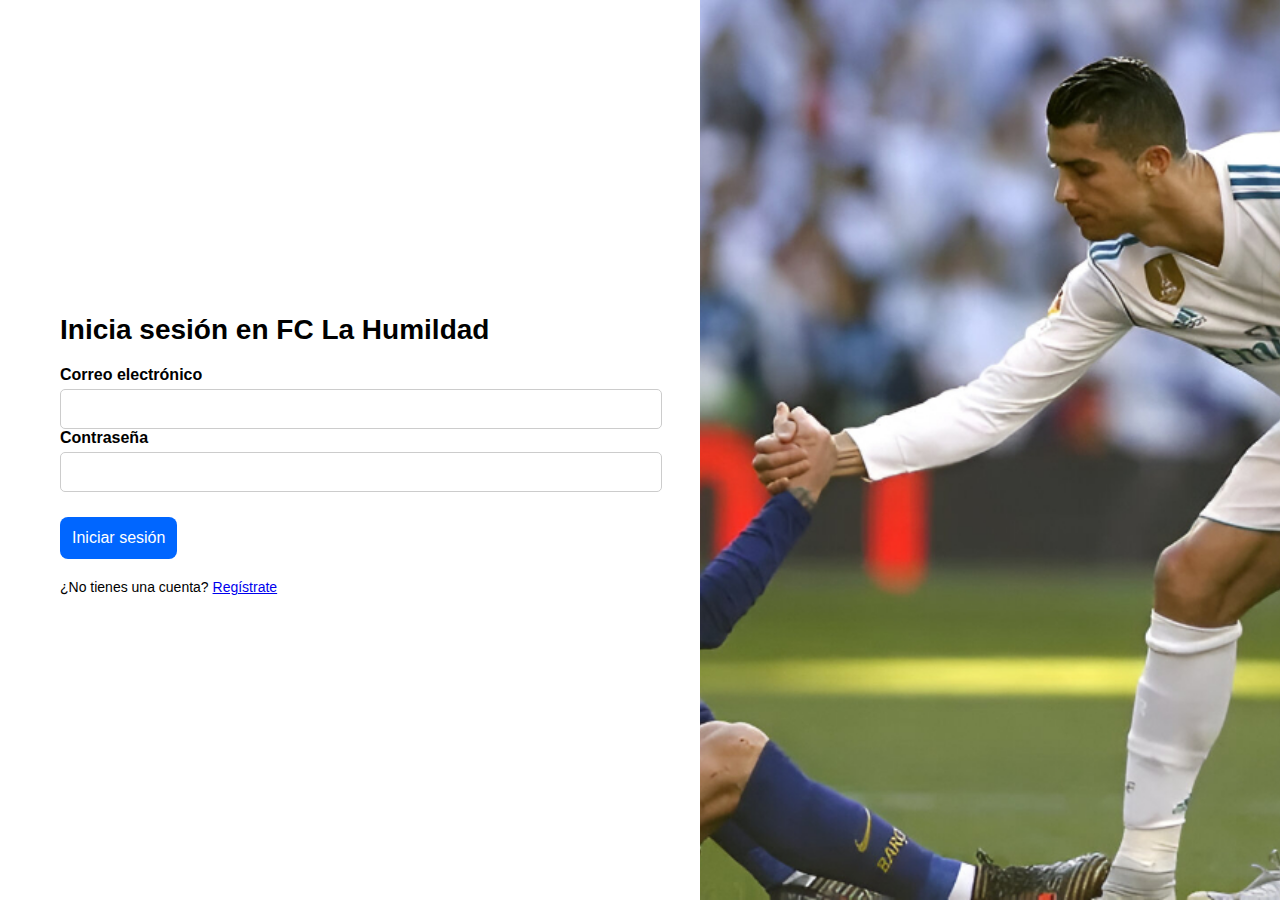
<file: index.html>
<!DOCTYPE html>
<html lang="es">
<head>
  <meta charset="UTF-8" />
  <meta name="viewport" content="width=device-width, initial-scale=1.0" />
  <title>Iniciar sesión - FC La Humildad</title>
  <link rel="stylesheet" href="/frontend/css/auth.css" />
</head>
<body>
  <div class="container">
    <div class="form-container">
      <h2>Inicia sesión en FC La Humildad</h2>
      <form id="formLogin">
        <label for="email">Correo electrónico</label>
        <input type="email" name="email" required />

        <label for="password">Contraseña</label>
        <input type="password" name="password" required />

        <button type="submit">Iniciar sesión</button>

        <p class="login-link">
          ¿No tienes una cuenta?
          <a href="/frontend/html/register.html">Regístrate</a>
        </p>
      </form>
    </div>
    <div class="image-container">
      <img src="/frontend/img/fondologinfc.jpg" alt="background" />
    </div>
  </div>

  <script>
    document.getElementById('formLogin').addEventListener('submit', function (e) {
      e.preventDefault();

      const formData = new FormData(e.target);

      fetch('/backend/login.php', {
        method: 'POST',
        body: formData
      })
        .then(response => response.json())
        .then(data => {
          if (data.status === 'success') {
            // Guardar en localStorage
            localStorage.setItem('token', data.token);
            localStorage.setItem('usuario', JSON.stringify(data.usuario));

            // Redirigir a usuario.html
            window.location.href = '/frontend/html/usuario.html';
          } else {
            mostrarModal('Credenciales incorrectas. Intenta nuevamente.');
          }
        })
        .catch(error => {
          console.error('Error:', error);
          mostrarModal('Ocurrió un error al intentar iniciar sesión.');
        });
    });

    function mostrarModal(mensaje) {
      const overlay = document.createElement("div");
      overlay.style.position = "fixed";
      overlay.style.top = "0";
      overlay.style.left = "0";
      overlay.style.width = "100vw";
      overlay.style.height = "100vh";
      overlay.style.backgroundColor = "rgba(0, 0, 0, 0.5)";
      overlay.style.display = "flex";
      overlay.style.alignItems = "center";
      overlay.style.justifyContent = "center";
      overlay.style.zIndex = "1000";

      const modal = document.createElement("div");
      modal.style.background = "#fff";
      modal.style.padding = "20px 30px";
      modal.style.borderRadius = "10px";
      modal.style.boxShadow = "0 0 10px rgba(0,0,0,0.3)";
      modal.style.textAlign = "center";
      modal.style.maxWidth = "400px";
      modal.innerHTML = `
        <h3 style="margin-bottom: 15px; color: #d33;">Error</h3>
        <p>${mensaje}</p>
        <button onclick="this.parentElement.parentElement.remove()" 
                style="margin-top: 20px; padding: 8px 15px; background-color: #d33; color: white; border: none; border-radius: 5px; cursor: pointer;">
            Cerrar
        </button>
      `;

      overlay.appendChild(modal);
      document.body.appendChild(overlay);
    }
  </script>
</body>
</html>
</file>
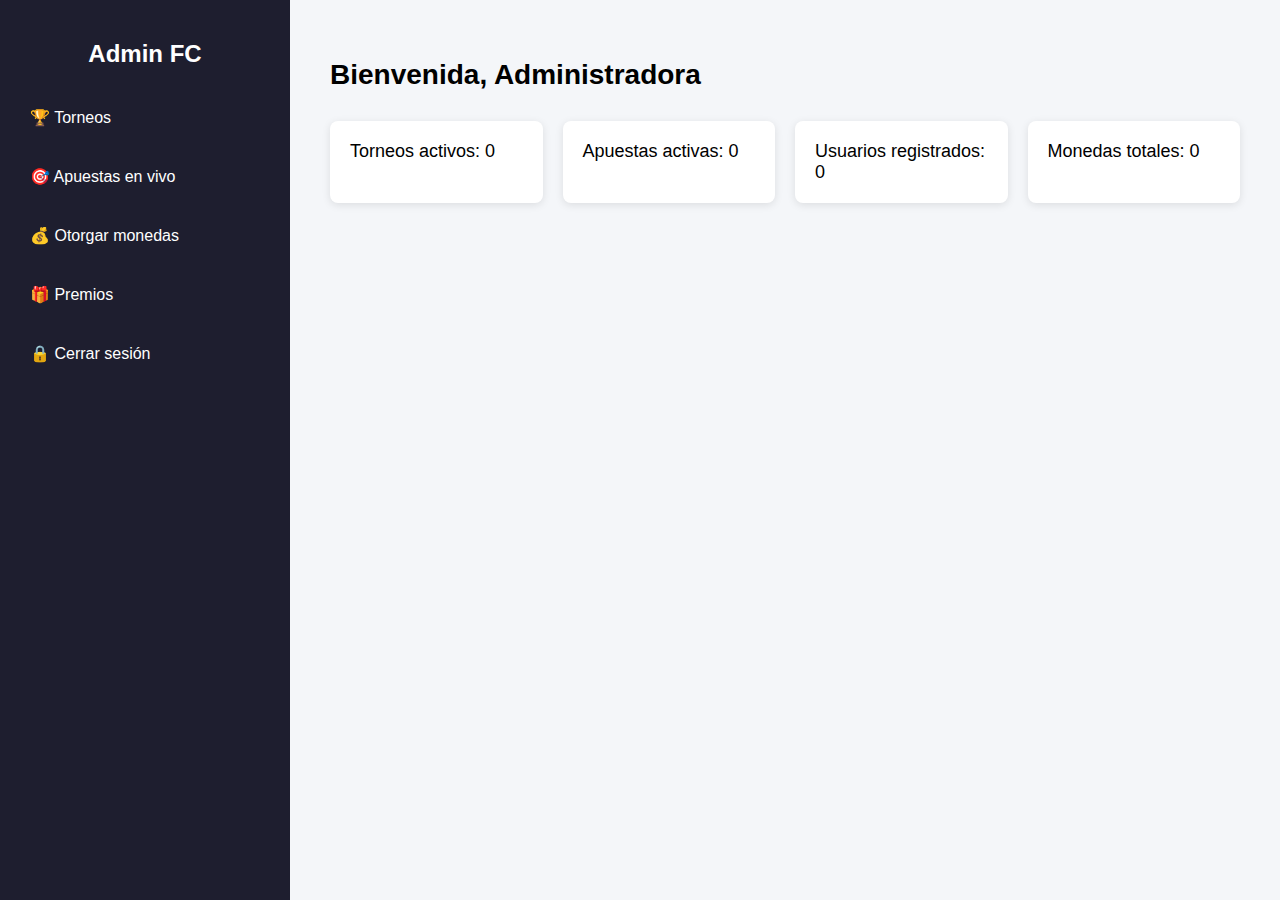
<file: frontend/html/admin-dashboard.html>
<!DOCTYPE html>
<html lang="es">
<head>
  <meta charset="UTF-8" />
  <meta name="viewport" content="width=device-width, initial-scale=1.0"/>
  <title>Panel de Administración - FC La Humildad</title>
  <link rel="stylesheet" href="/frontend/css/admin-dashboard.css" />
</head>
<body>
  <div class="dashboard-container">
    <aside class="sidebar">
      <h2>Admin FC</h2>
      <ul>
        <li><a href="#">🏆 Torneos</a></li>
        <li><a href="#">🎯 Apuestas en vivo</a></li>
        <li><a href="#">💰 Otorgar monedas</a></li>
        <li><a href="#">🎁 Premios</a></li>
        <li><a href="/frontend/html/index.html">🔒 Cerrar sesión</a></li>
      </ul>
    </aside>
    <main class="main-content">
      <h1>Bienvenida, Administradora</h1>
      <div class="info-boxes">
        <div class="box">Torneos activos: 0</div>
        <div class="box">Apuestas activas: 0</div>
        <div class="box">Usuarios registrados: 0</div>
        <div class="box">Monedas totales: 0</div>
      </div>
    </main>
  </div>
</body>
</html>
</file>
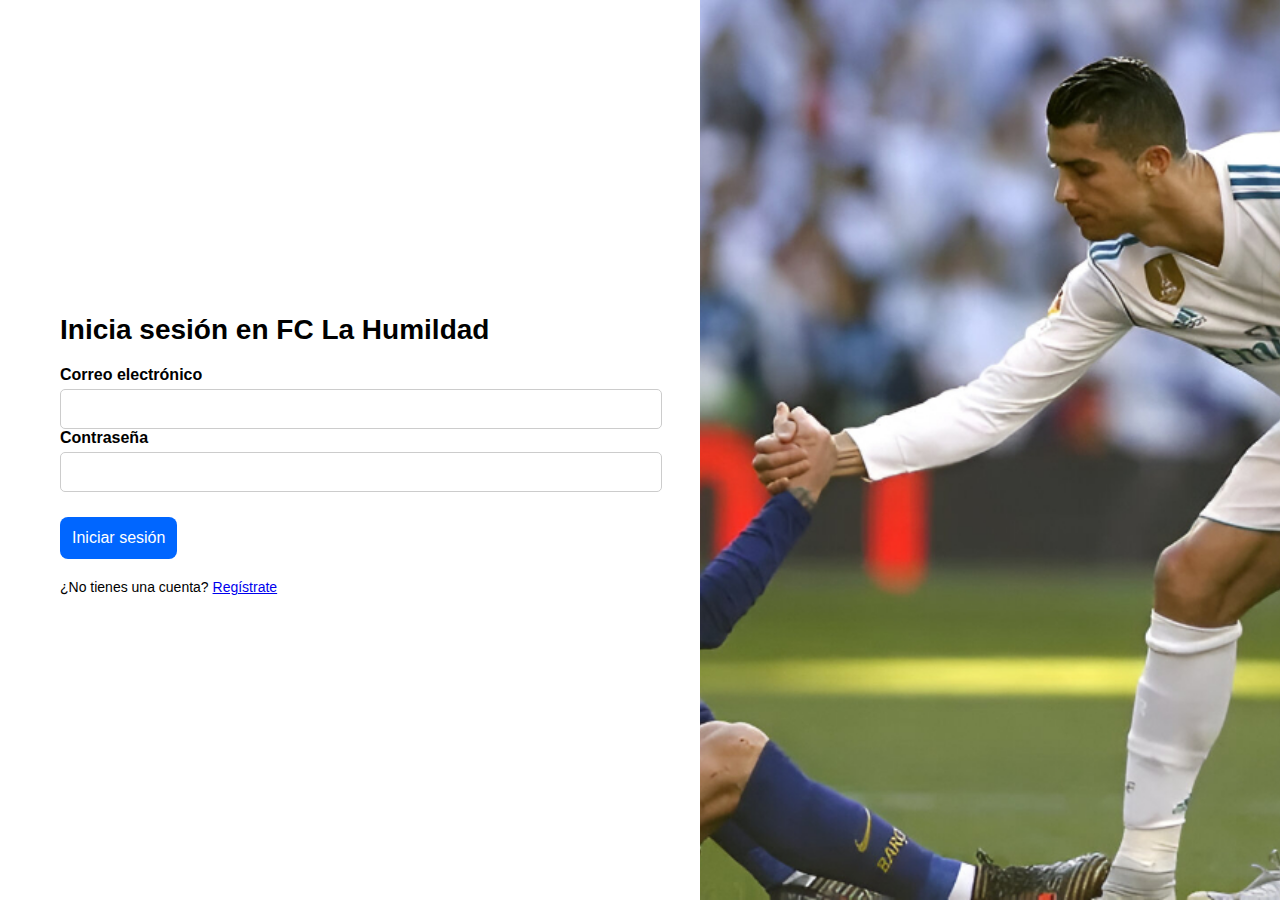
<file: frontend/html/login.html>
<!DOCTYPE html>
<html lang="es">
<head>
  <meta charset="UTF-8" />
  <meta name="viewport" content="width=device-width, initial-scale=1.0" />
  <title>Iniciar sesión - FC La Humildad</title>
  <link rel="stylesheet" href="../css/auth.css" />
</head>
<body>
  <div class="container">
    <div class="form-container">
      <h2>Inicia sesión en FC La Humildad</h2>
      <form action="../../backend/login.php" method="POST">
        <label for="email">Correo electrónico</label>
        <input type="email" name="email" required />

        <label for="password">Contraseña</label>
        <input type="password" name="password" required />

        <button type="submit">Iniciar sesión</button>

        <p class="login-link">¿No tienes una cuenta? <a href="register.html">Regístrate</a></p>
      </form>
    </div>
    <div class="image-container">
      <img src="../img/fondologinfc.jpg" alt="background" />
    </div>
  </div>
</body>
</html>
</file>
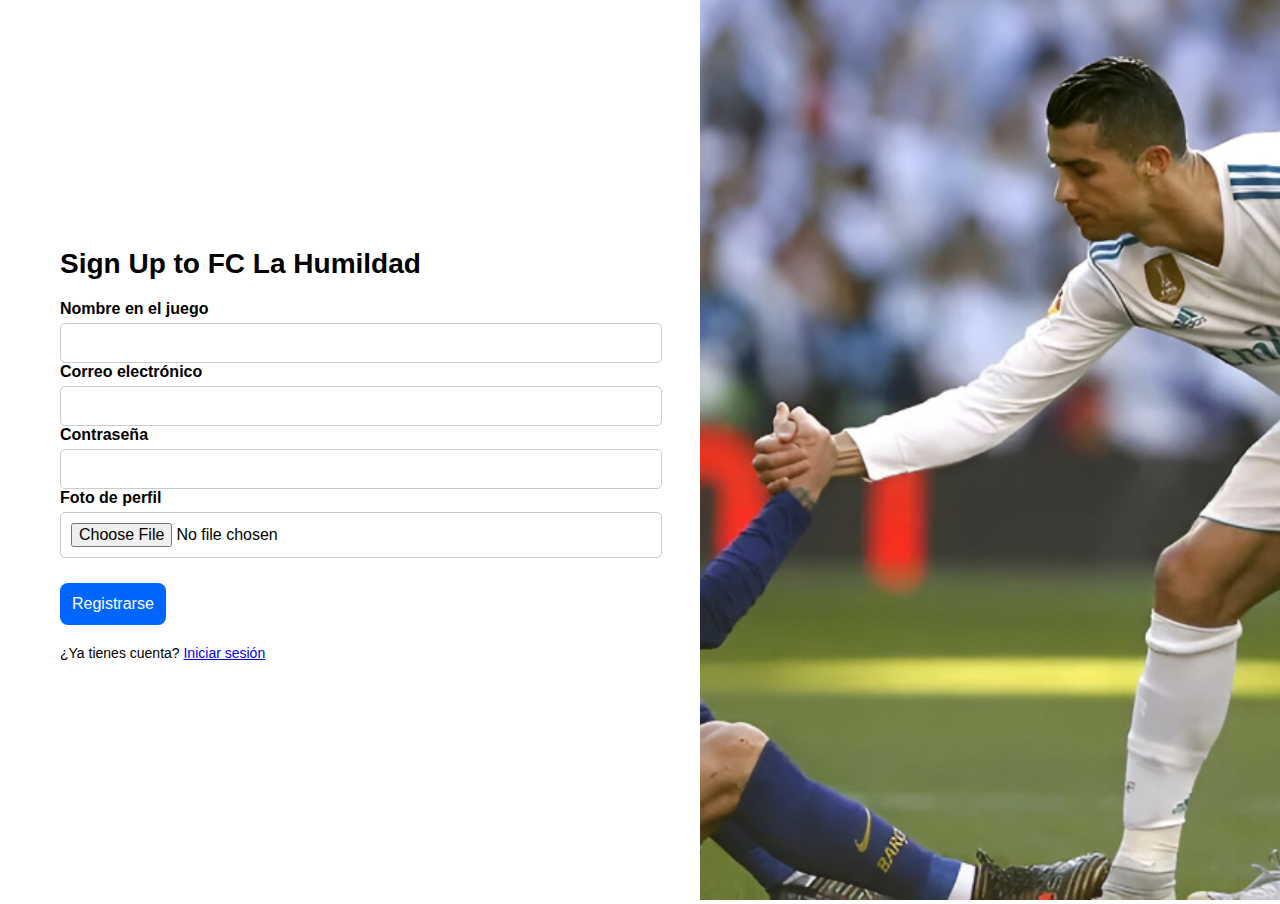
<file: frontend/html/register.html>
<!DOCTYPE html>
<html lang="es">
<head>
  <meta charset="UTF-8" />
  <meta name="viewport" content="width=device-width, initial-scale=1.0" />
  <title>Registro - FC La Humildad</title>
  <link rel="stylesheet" href="../css/auth.css" />
</head>
<body>
  <div class="container">
    <div class="form-container">
      <h2>Sign Up to FC La Humildad</h2>
      <form id="formRegister" enctype="multipart/form-data">
        <label for="nombre">Nombre en el juego</label>
        <input type="text" name="nombre" required />

        <label for="email">Correo electrónico</label>
        <input type="email" name="email" required />

        <label for="password">Contraseña</label>
        <input type="password" name="password" required />

        <label for="foto">Foto de perfil</label>
        <input type="file" name="foto" accept="image/*" />

        <button type="submit">Registrarse</button>

        <p class="login-link">¿Ya tienes cuenta? <a href="../../index.html">Iniciar sesión</a></p>
      </form>
    </div>
    <div class="image-container">
      <img src="../img/fondologinfc.jpg" alt="background" />
    </div>
  </div>

<script>
document.getElementById('formRegister').addEventListener('submit', function (e) {
  e.preventDefault();

  const form = e.target;
  const formData = new FormData(form);

  fetch('../../backend/register.php', {
    method: 'POST',
    body: formData
  })
    .then(response => {
      if (response.redirected) {
        window.location.href = response.url;
      } else {
        mostrarModal("Error al registrar el usuario.");
      }
    })
    .catch(error => {
      console.error('Error:', error);
      mostrarModal('Ocurrió un error al registrar.');
    });
});

document.addEventListener("DOMContentLoaded", function () {
  const params = new URLSearchParams(window.location.search);
  if (params.get("error") === "duplicado") {
    mostrarModal("Este usuario ya está registrado. Usa otro nombre o correo.");
  }
});

function mostrarModal(mensaje) {
  const overlay = document.createElement("div");
  overlay.style.position = "fixed";
  overlay.style.top = "0";
  overlay.style.left = "0";
  overlay.style.width = "100vw";
  overlay.style.height = "100vh";
  overlay.style.backgroundColor = "rgba(0, 0, 0, 0.5)";
  overlay.style.display = "flex";
  overlay.style.alignItems = "center";
  overlay.style.justifyContent = "center";
  overlay.style.zIndex = "1000";

  const modal = document.createElement("div");
  modal.style.background = "#fff";
  modal.style.padding = "20px 30px";
  modal.style.borderRadius = "10px";
  modal.style.boxShadow = "0 0 10px rgba(0,0,0,0.3)";
  modal.style.textAlign = "center";
  modal.style.maxWidth = "400px";
  modal.innerHTML = `
    <h3 style="margin-bottom: 15px; color: #d33;">Error de registro</h3>
    <p>${mensaje}</p>
    <button onclick="this.parentElement.parentElement.remove()" 
      style="margin-top: 20px; padding: 8px 15px; background-color: #d33; color: white; border: none; border-radius: 5px; cursor: pointer;">
      Cerrar
    </button>
  `;

  overlay.appendChild(modal);
  document.body.appendChild(overlay);
}
</script>
</body>
</html>
</file>
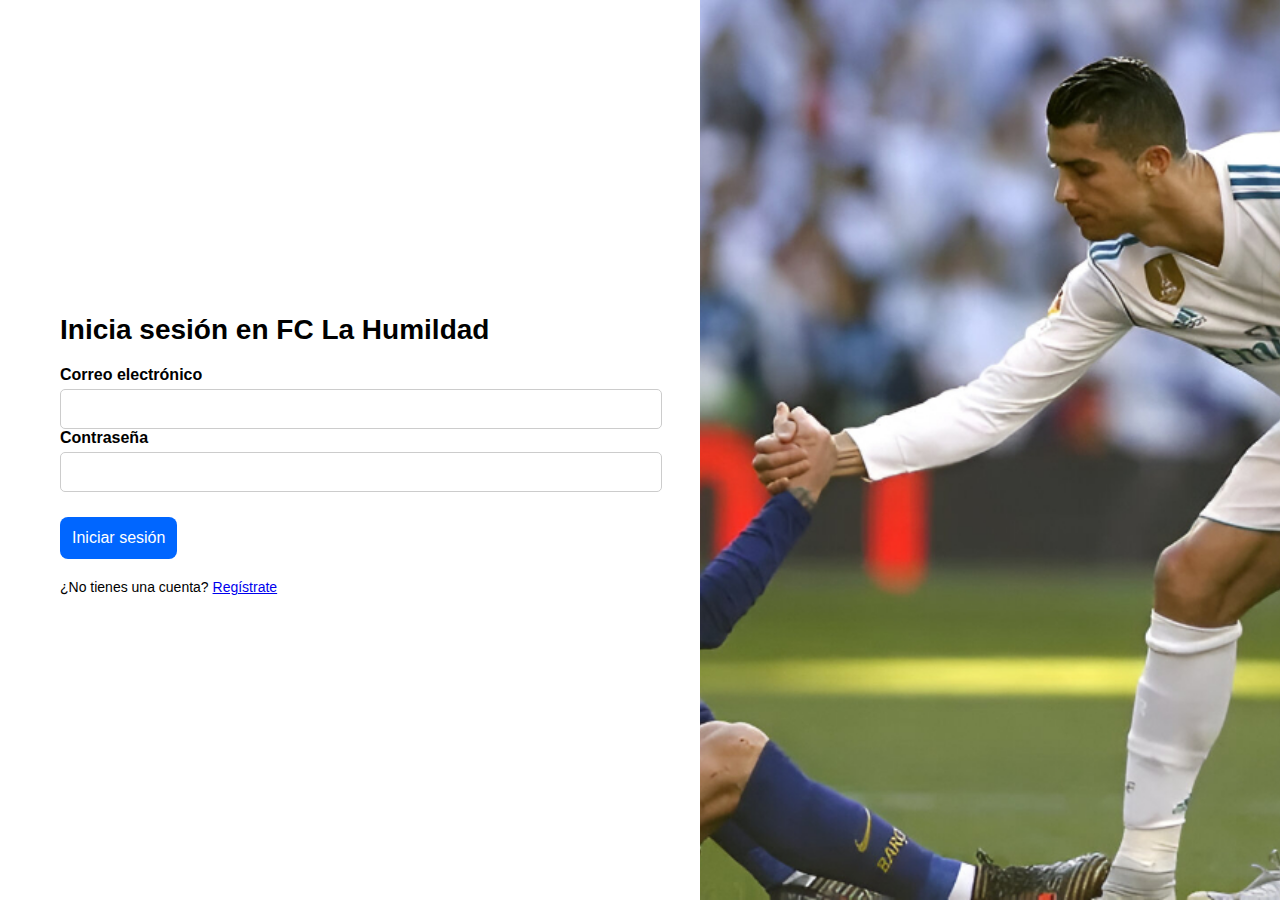
<file: frontend/html/usuario.html>
<!DOCTYPE html>
<html lang="es">
<head>
  <meta charset="UTF-8" />
  <meta name="viewport" content="width=device-width, initial-scale=1.0" />
  <title>Dashboard Usuario - FC La Humildad</title>
  <link rel="stylesheet" href="../css/usuario.css" />
  <link rel="preconnect" href="https://fonts.googleapis.com">
  <link href="https://fonts.googleapis.com/css2?family=Inter:wght@400;600&display=swap" rel="stylesheet">
</head>
<body>
  <div class="dashboard">
    <aside class="sidebar">
      <div class="perfil-usuario">
        <img id="fotoPerfil" src="" alt="Foto perfil" style="width: 80px; border-radius: 50%; margin: 10px auto;" />
      </div>
      <h2 class="logo">⚽ DASHBOARD</h2>
      <ul class="nav">
        <li><a href="#">🏠 Inicio</a></li>
        <li><a href="#">👤 Perfil</a></li>
        <li><a href="#">💰 Monedero</a></li>
        <li><a href="#">📊 Torneos</a></li>
        <li><a href="#">🎯 Tareas</a></li>
        <li><a href="#">⚙️ Ajustes</a></li>
        <li><a href="#">❓ Ayuda</a></li>
        <li><a href="../../index.html">🚪 Cerrar sesión</a></li>
      </ul>
    </aside>

    <main class="main-content">
      <h2 id="tituloUsuario">Bienvenido, </h2>

      <section class="skills">
        <h2>Anuncios</h2>
        <div class="cards">
          <div class="card">Nuevo torneo Champions FC 🔥</div>
          <div class="card">Tienda actualizada con nuevas recompensas 🛒</div>
        </div>
      </section>

      <section class="monedas">
        <h2>Mis Monedas</h2>
        <div class="cards">
          <div class="card highlight">
            <h3>💰 2,300 monedas</h3>
            <p>Canjéalas en la tienda o úsalas en apuestas</p>
          </div>
        </div>
      </section>
    </main>
  </div>

  <script>
    const token = localStorage.getItem('token');
    const usuario = JSON.parse(localStorage.getItem('usuario'));

    if (!token || !usuario) {
      window.location.href = '/index.html'; // 🔁 REDIRECCIÓN CORRECTA
    }

    // Mostrar nombre y foto si existen
    document.querySelector('.logo').textContent = `⚽ DASHBOARD`;
    document.getElementById('tituloUsuario').textContent = `Bienvenido, ${usuario.nombre}`;
    document.getElementById('fotoPerfil').src = `../../backend/uploads/${usuario.foto}`;
  </script>
</body>
</html>
</file>
<file: frontend/css/auth.css>
body {
  margin: 0;
  font-family: 'Segoe UI', sans-serif;
  display: flex;
  height: 100vh;
}

.container {
  display: flex;
  width: 100%;
}

.form-container {
  width: 50%;
  padding: 60px;
  display: flex;
  flex-direction: column;
  justify-content: center;
  background: #fff;
}

.form-container h2 {
  font-size: 28px;
  margin-bottom: 20px;
}

.form-container label {
  margin-top: 15px;
  font-weight: bold;
}

.form-container input {
  padding: 10px;
  font-size: 16px;
  margin-top: 5px;
  border: 1px solid #ccc;
  border-radius: 5px;
  width: 100%;
}

.form-container button {
  margin-top: 25px;
  padding: 12px;
  background-color: #0066ff;
  color: white;
  font-size: 16px;
  border: none;
  border-radius: 8px;
  cursor: pointer;
  transition: background 0.3s;
}

.form-container button:hover {
  background-color: #004ac9;
}

.login-link {
  margin-top: 20px;
  font-size: 14px;
}

.image-container {
  width: 50%;
}

.image-container img {
  width: 100%;
  height: 100vh;
  object-fit: cover;
}
</file>
<file: frontend/css/admin-dashboard.css>
body {
  margin: 0;
  font-family: 'Segoe UI', sans-serif;
  background-color: #f4f6f9;
}

.dashboard-container {
  display: flex;
  height: 100vh;
}

.sidebar {
  width: 250px;
  background-color: #1e1e2f;
  color: white;
  padding: 20px;
}

.sidebar h2 {
  text-align: center;
  margin-bottom: 30px;
}

.sidebar ul {
  list-style: none;
  padding: 0;
}

.sidebar ul li {
  margin: 20px 0;
}

.sidebar ul li a {
  color: white;
  text-decoration: none;
  font-size: 16px;
  display: block;
  padding: 10px;
  border-radius: 6px;
  transition: background 0.2s;
}

.sidebar ul li a:hover {
  background-color: #33334d;
}

.main-content {
  flex-grow: 1;
  padding: 40px;
}

.main-content h1 {
  font-size: 28px;
  margin-bottom: 30px;
}

.info-boxes {
  display: grid;
  grid-template-columns: repeat(auto-fit, minmax(200px, 1fr));
  gap: 20px;
}

.box {
  background-color: white;
  border-radius: 8px;
  padding: 20px;
  box-shadow: 0 2px 8px rgba(0,0,0,0.1);
  font-size: 18px;
}
</file>
<file: frontend/css/usuario.css>
* {
  margin: 0;
  padding: 0;
  box-sizing: border-box;
  font-family: 'Inter', sans-serif;
}

body {
  display: flex;
  height: 100vh;
  background: #f0f2f5;
}

.dashboard {
  display: flex;
  width: 100%;
}

.sidebar {
  width: 220px;
  background: #292b3a;
  color: white;
  padding: 20px;
}

.logo {
  font-size: 20px;
  margin-bottom: 30px;
}

.nav {
  list-style: none;
}

.nav li {
  margin: 15px 0;
}

.nav a {
  color: white;
  text-decoration: none;
  display: block;
  padding: 10px;
  border-radius: 8px;
  transition: background 0.3s;
}

.nav a:hover {
  background: #44465a;
}

.main-content {
  flex: 1;
  padding: 40px;
  overflow-y: auto;
}

.skills, .monedas {
  margin-bottom: 30px;
}

h2 {
  margin-bottom: 15px;
  color: #333;
}

.cards {
  display: flex;
  gap: 20px;
  flex-wrap: wrap;
}

.card {
  background: white;
  padding: 20px;
  border-radius: 12px;
  box-shadow: 0 2px 10px rgba(0,0,0,0.1);
  flex: 1;
  min-width: 200px;
}

.card.highlight {
  background: linear-gradient(135deg, #00c6ff, #0072ff);
  color: white;
}
</file>
